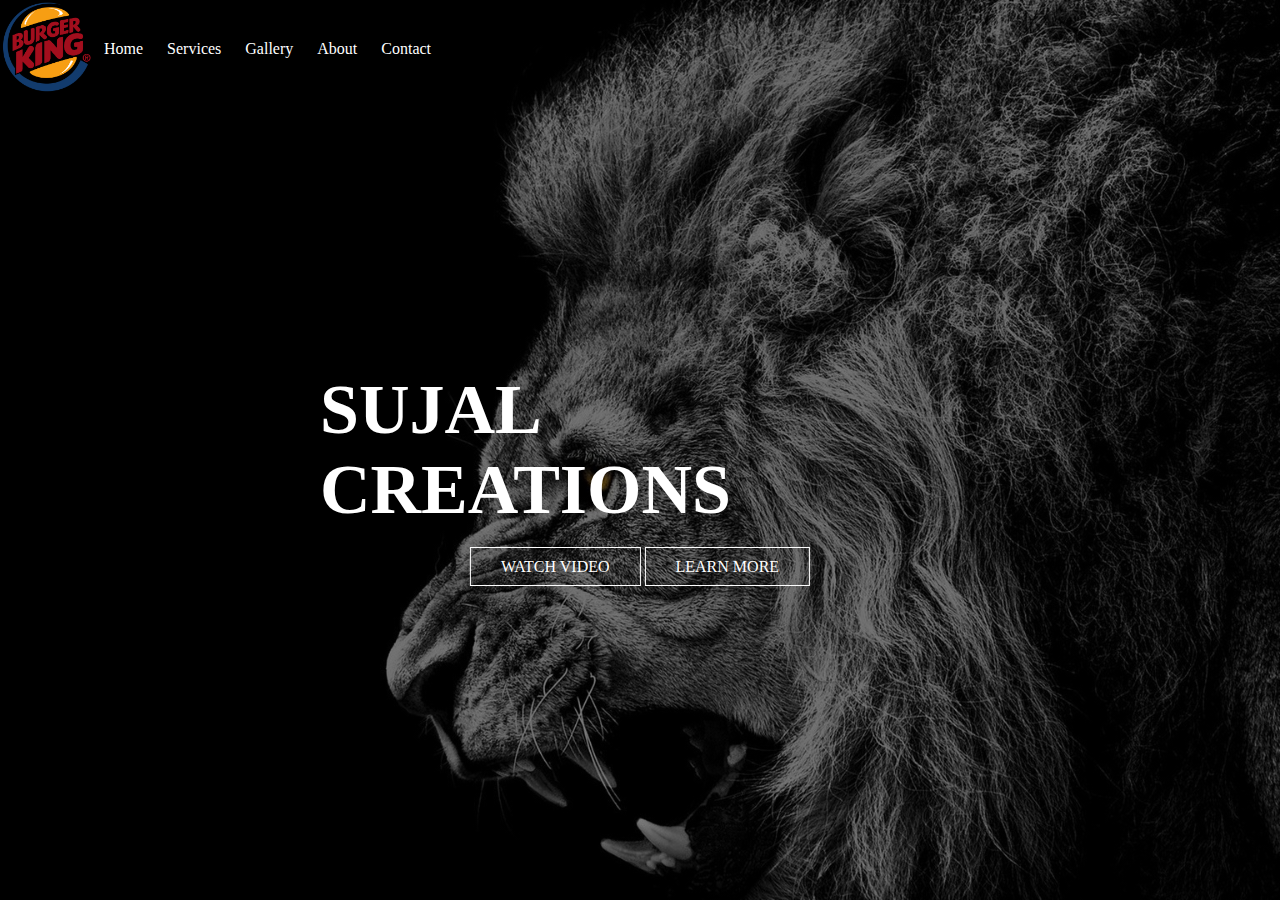
<file: index.html>
<!DOCTYPE html>
<html>
<head>
	<title> SUJAL CREATION </title>
	<link rel="stylesheet" type="text/css" href="style.css">
</head>
<body>
	<header>
		<table>
			<tr>
				<td><div class="main">
			<div>
				<img src="logo2.png">
			</div></td>
				<td>
					<div class="main">
					<ul>
						
				<li><a href="#">Home</a></li>
				<li><a href="#">Services</a></li>
				<li><a href="#">Gallery</a></li>
				<li><a href="#">About</a></li>
				<li><a href="#">Contact</a></li>
				</ul>
				</div>
		</td>
			</tr>
</table>
        
         <div>
         	<h1>SUJAL CREATIONS</h1>
         </div>
		
		<div class=a>
			<a class="b" href="#">WATCH VIDEO</a>
			<a class="b" href="#">LEARN MORE</a>
		</div>	
		
	</header>

</body>
</html>
</file>
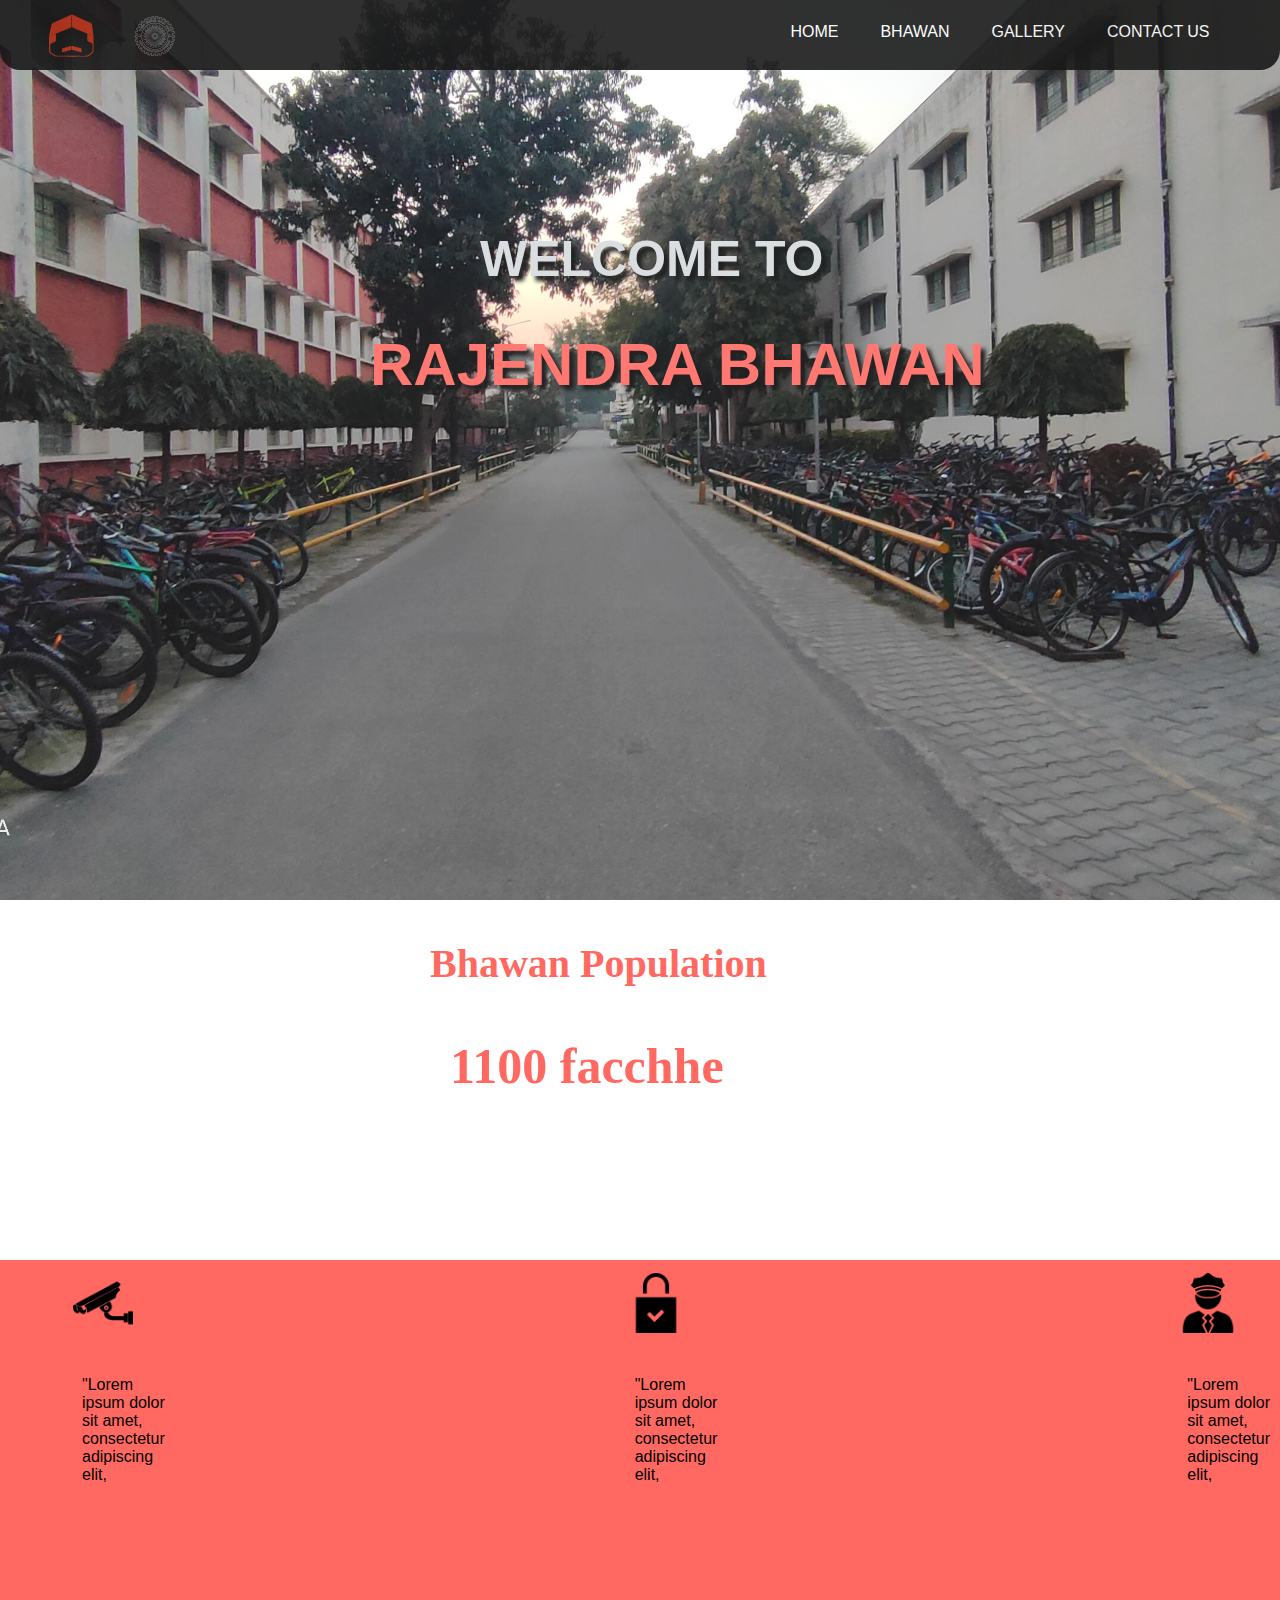
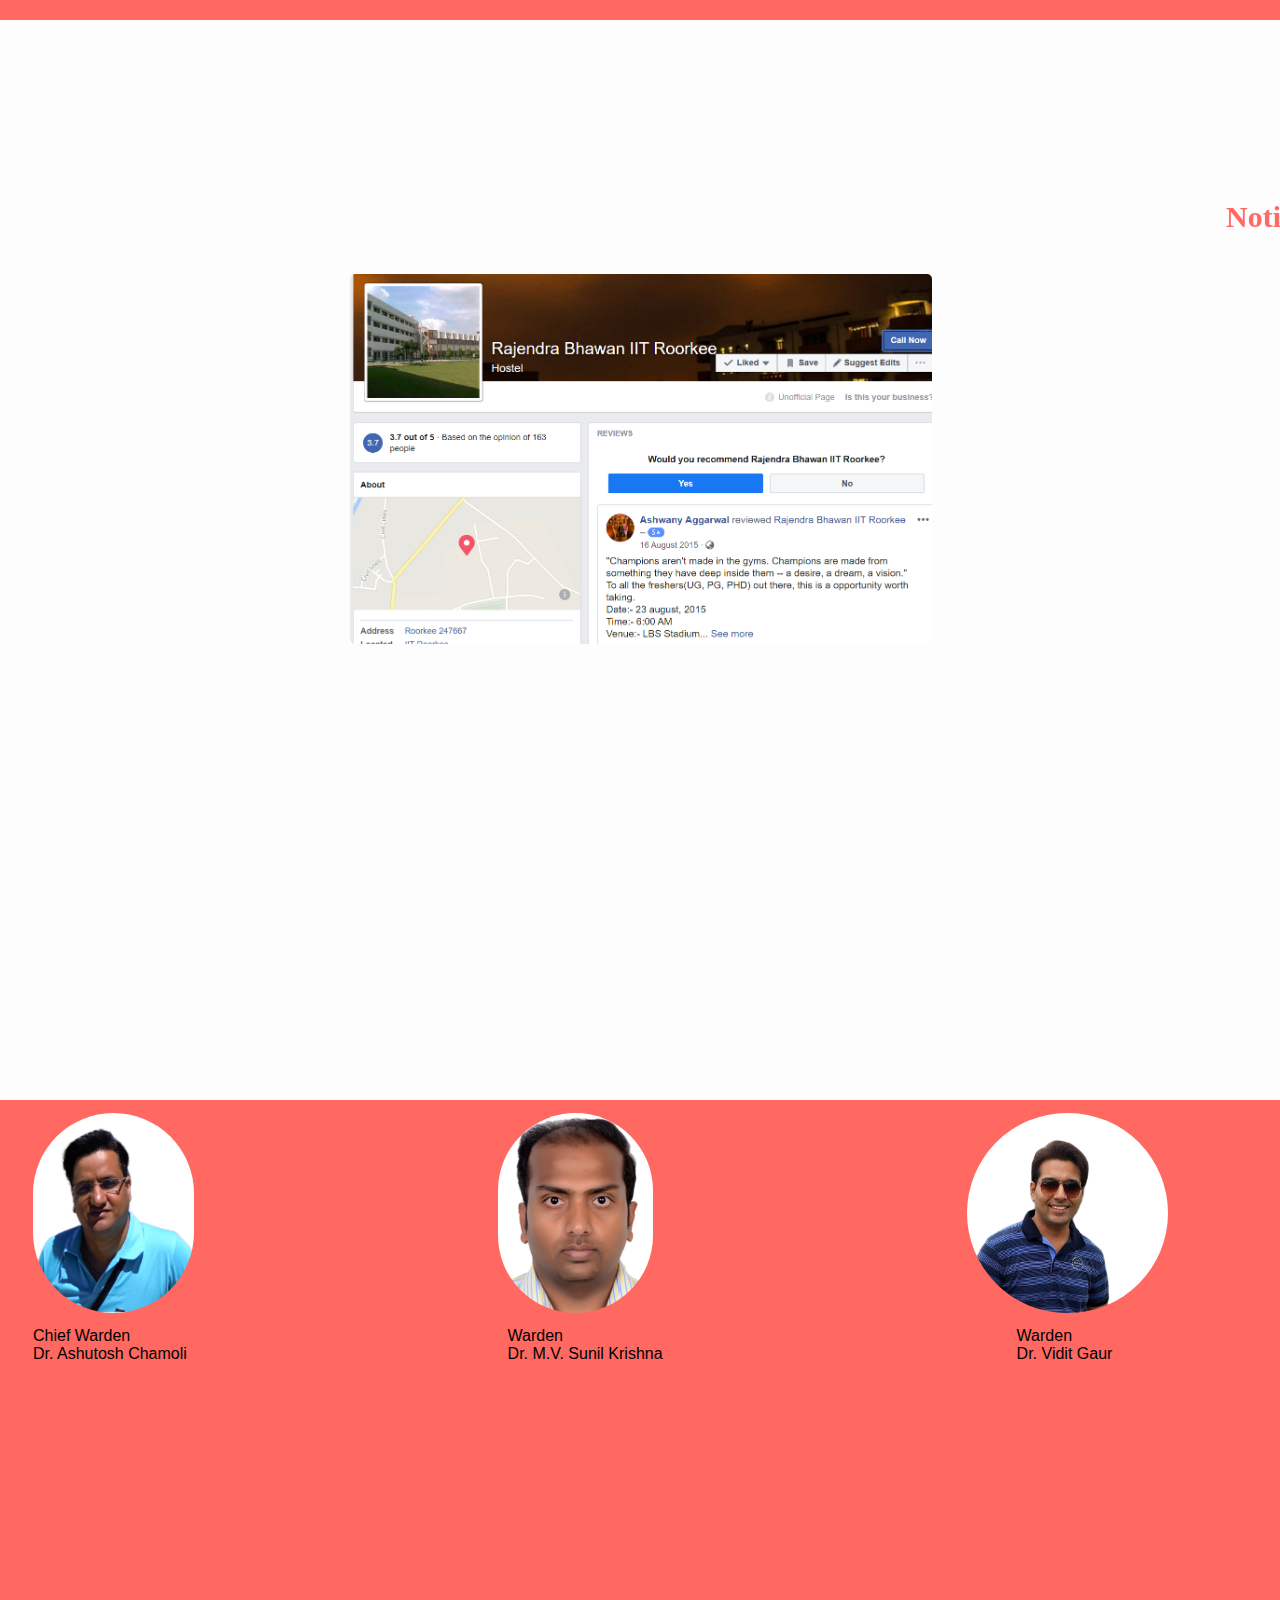
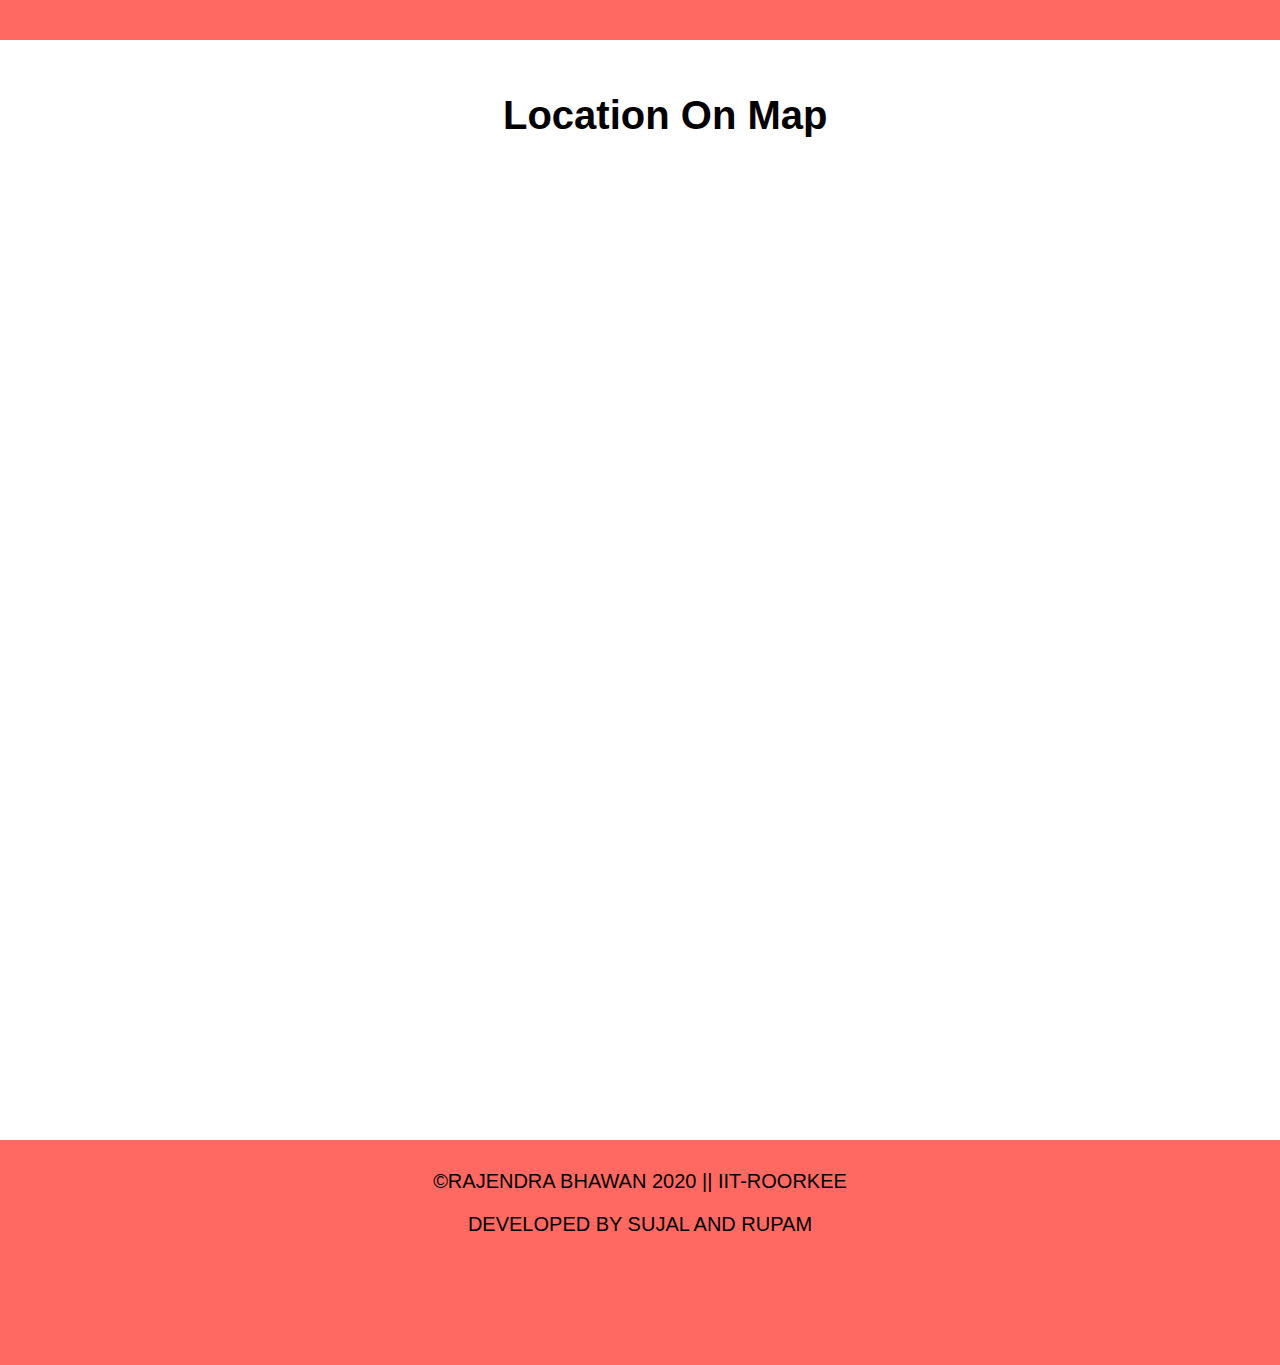
<file: rjb website/asus.html>
<html>
    <head>
      <meta charset="utf-8">
      <link rel="stylesheet" type="text/css" href="rjb.css">
    </head>


    <body>
       <div class="first">
       <div class="navbar">
		   <table>
			   <tr>
				   <td class="rjb">
					<img src="a8.png" class="logo">
				   </td>

				   <td class="iitr">
					<img src="IITR2.png" class="logo">

				   </td>

				   <td class="navi">
					<ul class="nav">
						<li><a href="#">Home</a></li>
						<li><a href="bhawan.html">Bhawan</a></li>
						<li><a href="#">Gallery</a></li>
						<li><a href="#">Contact us</a></li>
					</ul>
				   </td>
			   </tr>
		   </table>
		

       	
       
	   </div>

       <div>
		 <h2>WELCOME TO</h2>
		 <h1>RAJENDRA BHAWAN</h1>
	   </div>

	   </div>

	   <div class="second">
		   <div class="pop">
			   <p1>Bhawan Population</p1>
		   </div>

		   <div class="fac" >
			   <p>1100 facchhe</p>
		   </div>
           
	   </div>

	   <div class="third">
          <table>
			  <tr>
				  <td>
					  <img class="cc" src="cc.png">
				  </td>
				  <td>
					  <img class="bb" src="aa.png">
				  </td>
				  <td>
					  <img class="bb" src="bb.png">
				  </td>
			  </tr>

			  <tr>
				  <td class="fffff">
					"Lorem ipsum dolor sit amet, consectetur adipiscing elit, 
				  </td>
				  <td class="ggggg">
					"Lorem ipsum dolor sit amet, consectetur adipiscing elit, 
				  </td>
				  <td class="ggggg">
					"Lorem ipsum dolor sit amet, consectetur adipiscing elit, 
				  </td>
			  </tr>
		  </table>
	   </div>
	
	   <div class="forth">
		   
		   <div>
			   <marquee class="mar">Notifications</marquee>
		  
			   <div class="fb">
				   <img class="fb1" src="fb.png">
			   </div>
			   </div>
			   
	   </div>

	   <div class="fifth">
          <table>
			  <tr>
				  <td><img class="chamoli" src="chamoli.png"></td>
				  <td><img class="sunil" src="sunil.jpg"></td>
				  <td><img class="vidit" src="vidit.png"></td>
			  </tr>
			  <tr>
				<td><p class="ward1">Chief Warden<br>
					Dr. Ashutosh Chamoli</p></td>
				<td><p class="ward2">Warden<br>
					Dr. M.V. Sunil Krishna</p></td>
				<td><p class="ward3">Warden<br>
					Dr. Vidit Gaur</p></td>
			</tr>
		  </table>
	   </div>

	   <div class="sixth">

		<table>
			<tr>
				<td>
					<p class="loca">Location On Map
					</p>
				</td>
			</tr>
			<tr>
				<td>
					<iframe class="map" src="https://www.google.com/maps/embed?pb=!1m18!1m12!1m3!1d3459.772849177372!2d77.89237331428727!3d29.870824081945745!2m3!1f0!2f0!3f0!3m2!1i1024!2i768!4f13.1!3m3!1m2!1s0x390eb363568356e9%3A0x9f8dd3feb79563c0!2sRajendra%20Bhawan!5e0!3m2!1sen!2sin!4v1581353708071!5m2!1sen!2sin" width="700" height="450" frameborder="0" style="border:0;" allowfullscreen=""></iframe>
				</td>
			</tr>
		</table>
		  
	   </div>
 
	   <div class="seventh">
		<p class="cred">©RAJENDRA BHAWAN 2020 || IIT-ROORKEE</p>
		<p class="credit"> DEVELOPED BY SUJAL AND RUPAM</p>
	   </div>
		
    </body>
    
</html>
</file>
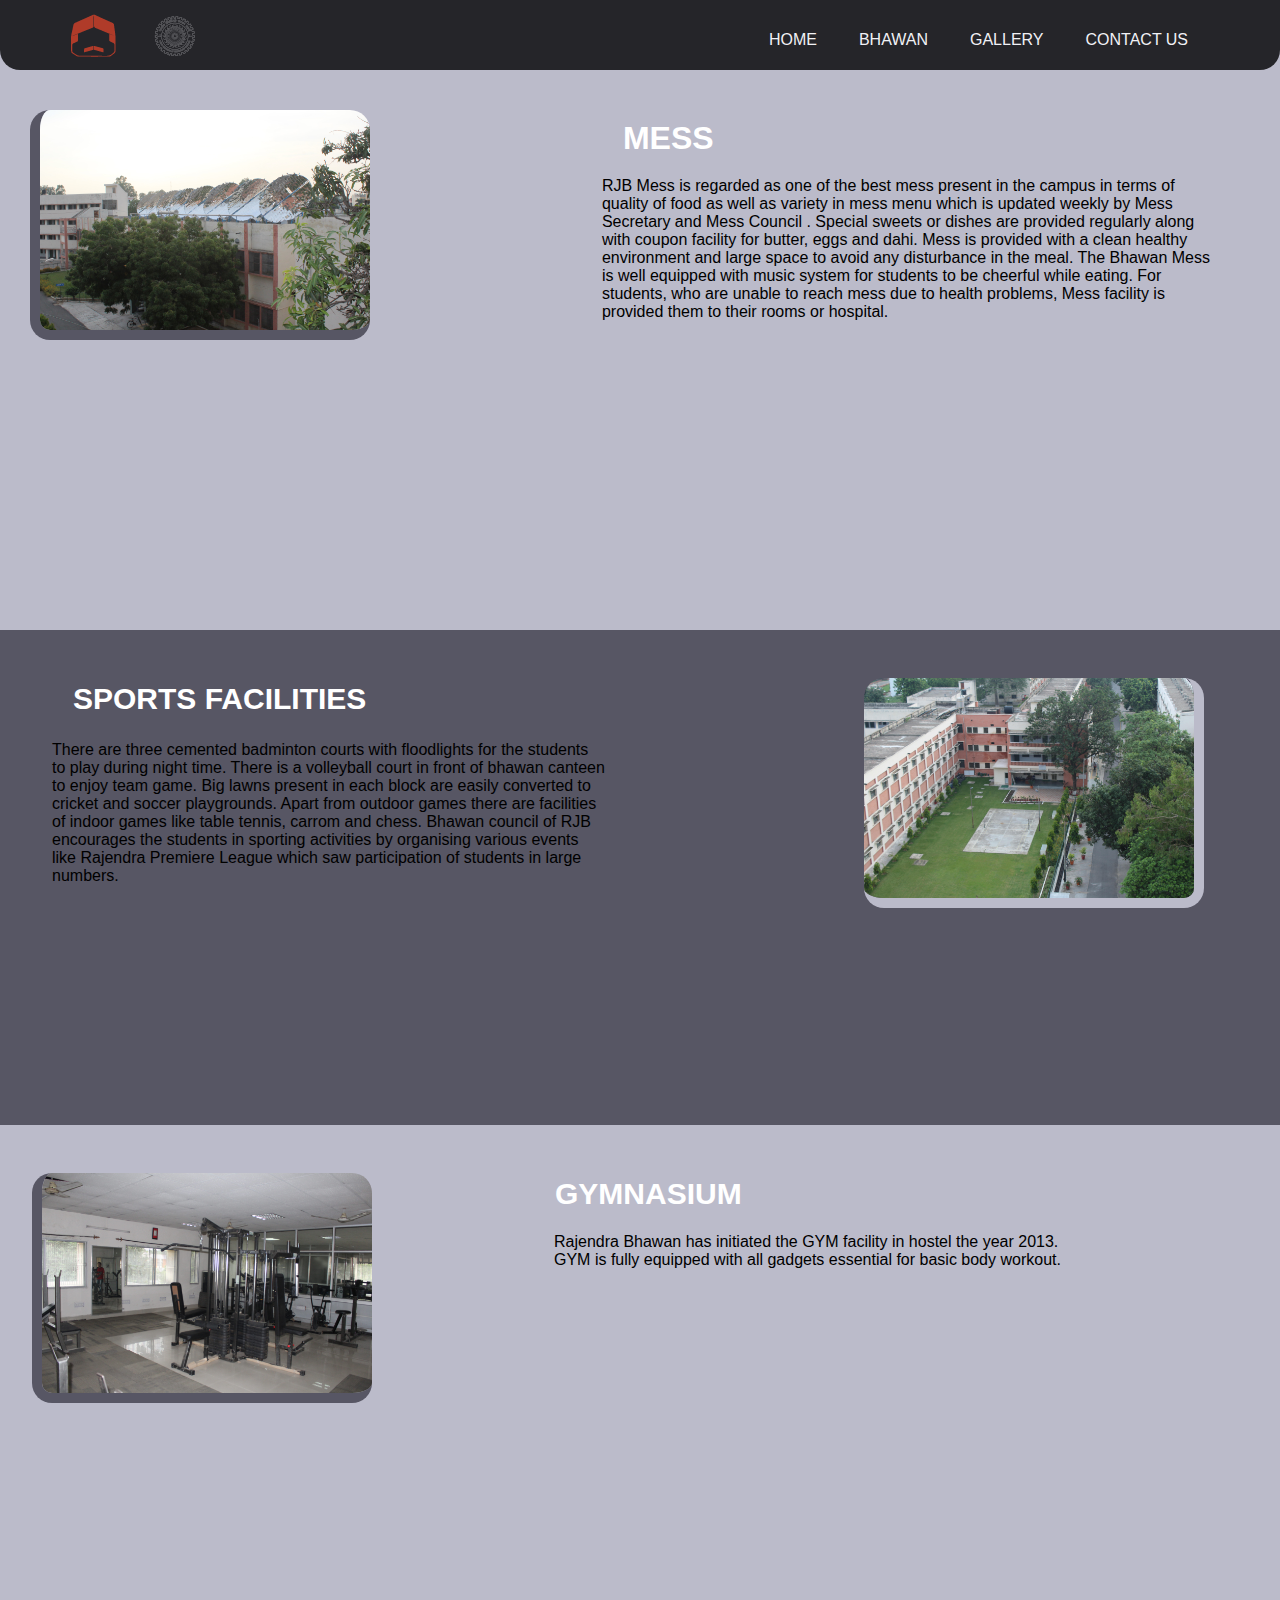
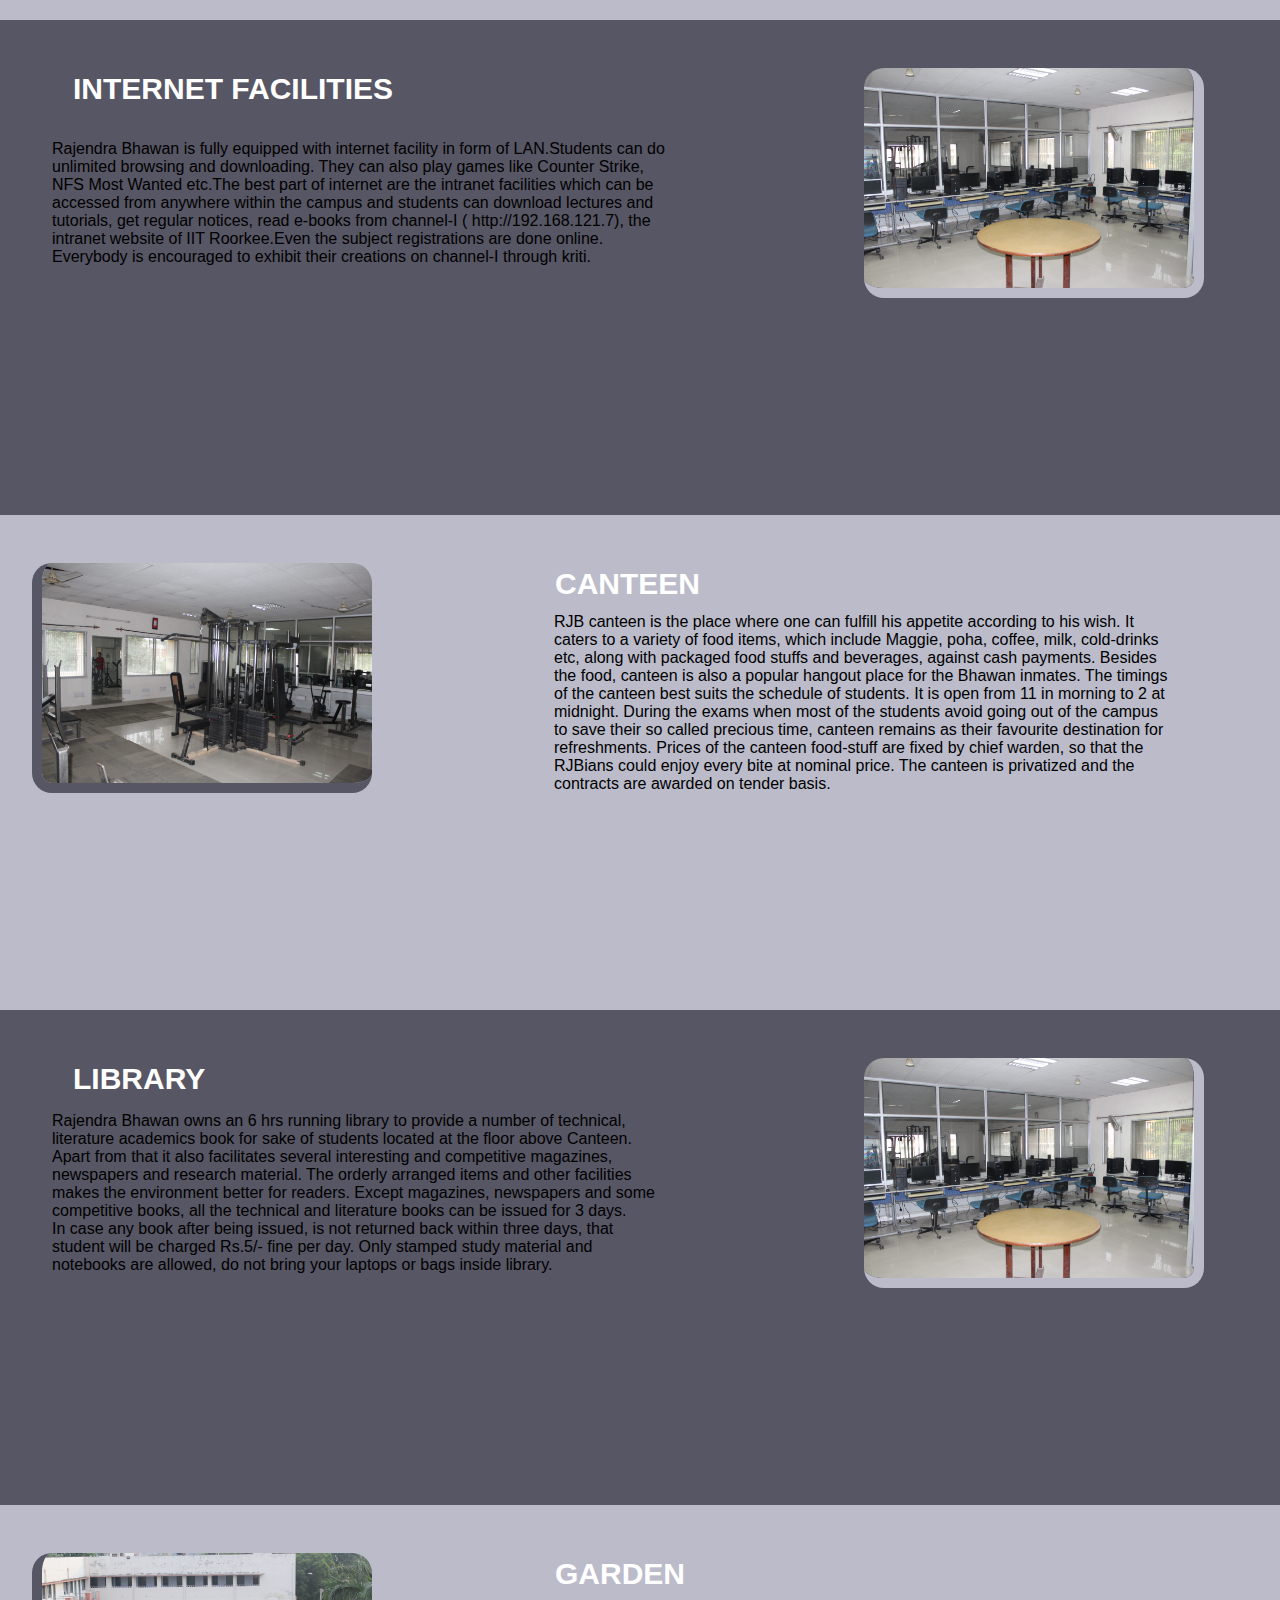
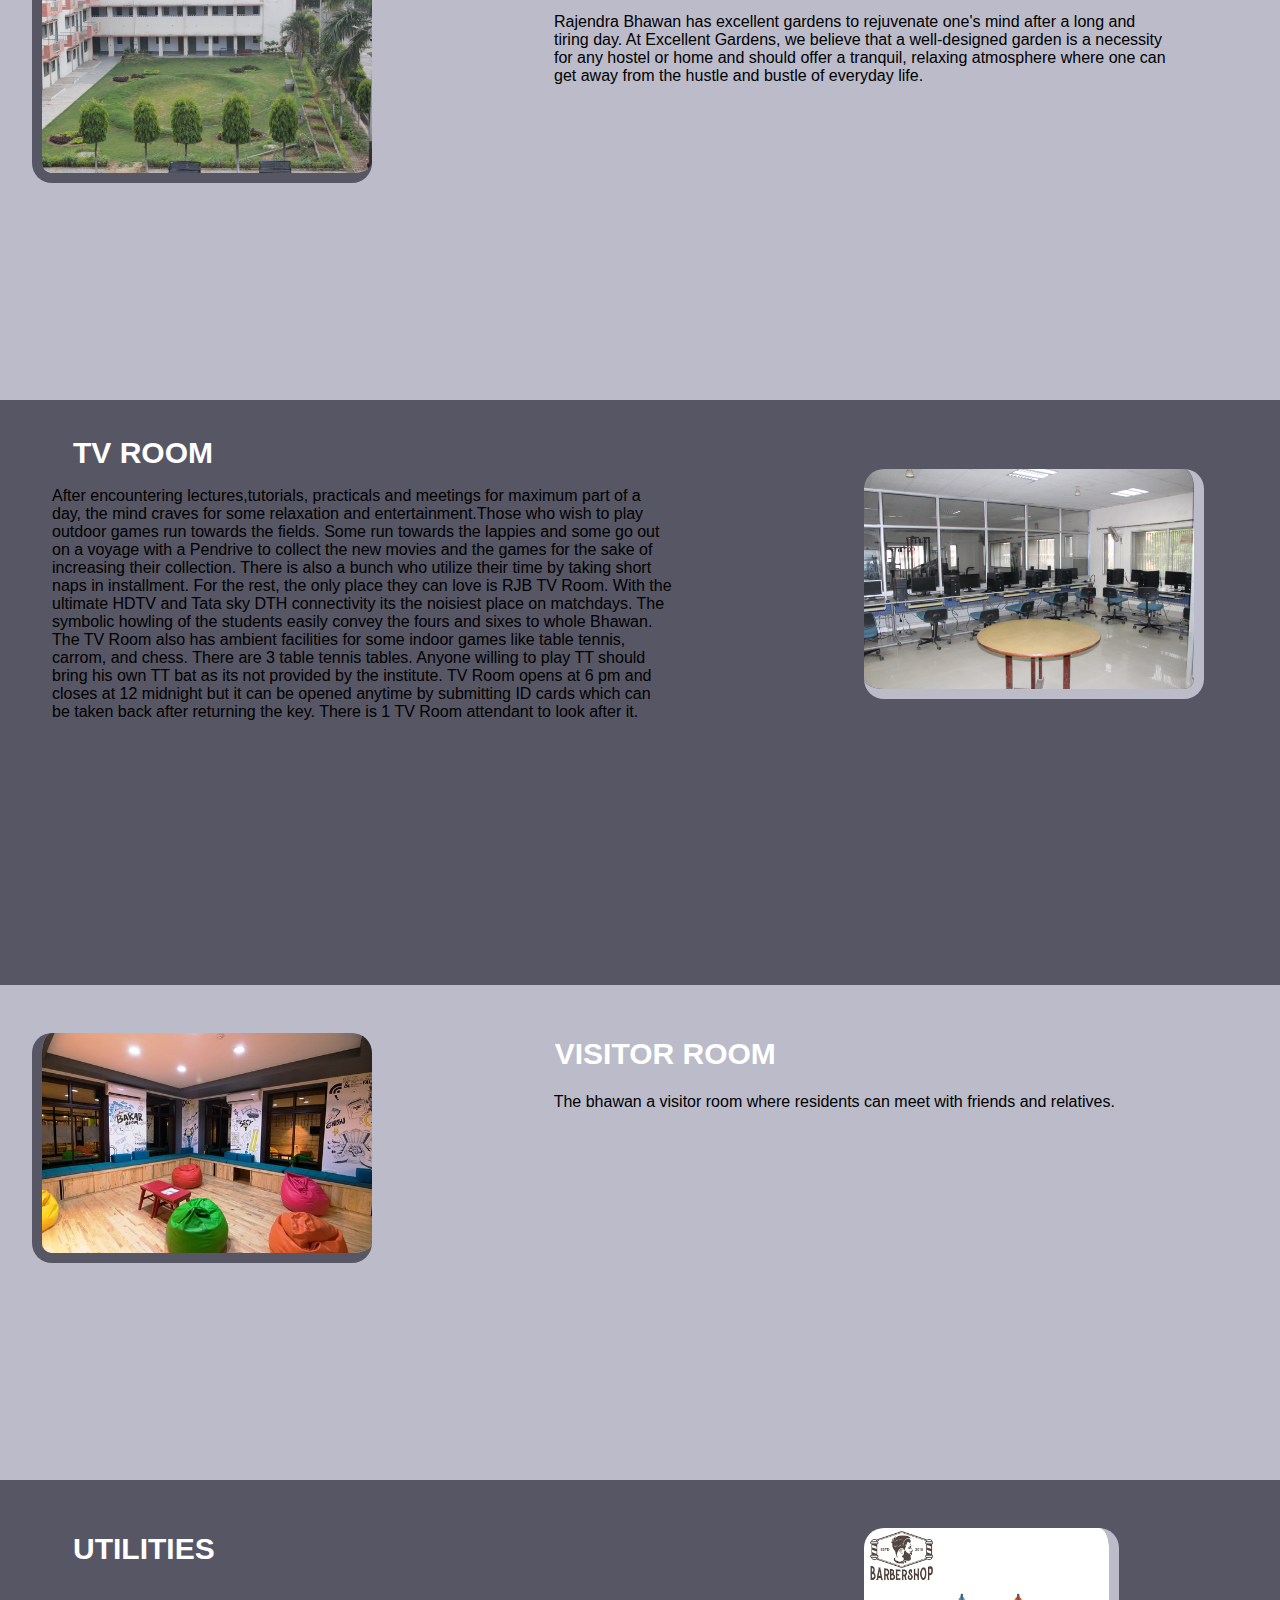
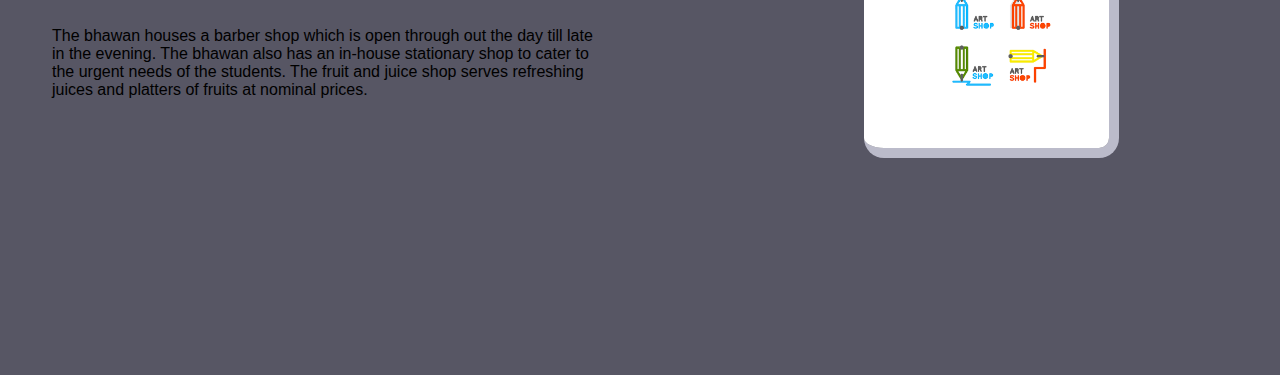
<file: rjb website/bhawan.html>
<html>
    <head>
       <link rel="stylesheet" type="text/css" href="bhawan.css">
    </head>

    <body>


        <div class="navbar">
            <table>
                <tr>
                    <td class="rjb">
                     <img src="a8.png" class="logo">
                    </td>
 
                    <td class="iitr">
                     <img src="IITR2.png" class="logo">
 
                    </td>
 
                    <td class="navi">
                     <ul class="nav">
                         <li><a href="asus.html">Home</a></li>
                         <li><a href="bhawan.html">Bhawan</a></li>
                         <li><a href="#">Gallery</a></li>
                         <li><a href="#">Contact us</a></li>
                     </ul>
                    </td>
                </tr>
            </table>
         
 </div>        
            



      <div class="first">
           <img class="s1" src="MESS.jfif">
           <div class="t1">
           <h1 ><a class="box1" href="#"> MESS </a></h1>    
           <p1 class="sujal"> 
            RJB Mess is regarded as one of the best mess present in the campus in terms of<br>
            quality of food as well as variety in mess menu which is updated weekly by Mess<br>
            Secretary and Mess Council . Special sweets or dishes are provided regularly along<br>
            with coupon facility for butter, eggs and dahi. Mess is provided with a clean healthy<br>
            environment and large space to avoid any disturbance in the meal. The Bhawan Mess<br>
            is well equipped with music system for students to be cheerful while eating. For<br>
            students, who are unable to reach mess due to health problems, Mess facility is<br>
             provided them to their rooms or hospital. </p1>
           </div>
      </div>


      <div class="second">
          
  <table border="0">
    <tr>
        <td>
            <h2><a href="#"> SPORTS FACILITIES</a></h2>
        </td>   
    </tr>
        <tr>
            <td class="para">
            <p2>
            There are three cemented badminton courts with floodlights for the students<br> 
            to play during night time. There is a volleyball court in front of bhawan canteen <br>  
            to enjoy team game. Big lawns present in each block are easily converted to <br>   
            
            cricket and soccer playgrounds. Apart from outdoor games there are facilities <br>   
            of indoor games like table tennis, carrom and chess. Bhawan council of RJB <br>   
            encourages the students in sporting activities by organising  various events  <br>   
           
            like Rajendra Premiere League which saw participation of students in large <br> numbers. 
                        
          </p2>
          </td>

          <td>
            <img class="s2" src="SPORTS.jfif">
          </td>
    </tr>
  </table>
      </div>       
          
         
    


      <div class="third">
       
        <table border="0">
            
            <tr>
                <td></td>
                <td><h3><a href="#">GYMNASIUM</a></h3></td>
            </tr> 
            
                <tr>

                    <td><img class="s3" src="gym.jfif"></td>
                    <td><p>Rajendra Bhawan has initiated the GYM facility in hostel the year 2013.<br>
                        GYM is fully equipped with all gadgets essential for basic body workout.</p></td>
                   
                   
            </tr>

          </table>

        <p1 class="sujal"></p1>
      </div>

    

   <div class="forth">
       

    <table border="0">
        <tr>
            <td>
                <h2><a href="#"> INTERNET FACILITIES</a></h2>
            </td>   
        </tr>
            <tr>
                <td class="para">
                <p2>
                    Rajendra Bhawan is fully equipped with internet facility in form of LAN.Students can do<br> 
                    unlimited browsing and downloading. They can also play games like Counter Strike, <br>  
                    NFS Most Wanted etc.The best part of internet are the intranet facilities which can be <br>   
                
                    accessed from anywhere within the campus and students can download lectures and <br>   
                    tutorials, get regular notices, read e-books from channel-I ( http://192.168.121.7), the <br>   
                    intranet website of IIT Roorkee.Even the subject registrations are done online. <br>   
               
                    Everybody is encouraged to exhibit their creations on channel-I through kriti. <br> 
                            
              </p2>
              </td>
    
              <td>
                <img class="s2" src="internet.jfif">
              </td>
        </tr>
      </table>

    <p1 class="sujal"></p1>
   </div>






   <div class="fifth">
       
    <table border="0">
            
        <tr>
            <td></td>
            <td><h3 class="head5"><a href="#">CANTEEN</a></h3></td>
        </tr> 
        
            <tr>

                <td><img class="s3" src="gym.jfif"></td>
                <td><p class="para5">
                    RJB canteen is the place where one can fulfill his appetite according to his wish. It<br>
                    caters to a variety of food items, which include Maggie, poha, coffee, milk, cold-drinks<br>
                    etc, along with packaged food stuffs and beverages, against cash payments. Besides<br>
                    the food, canteen is also a popular hangout place for the Bhawan inmates. The timings <br>
                    of the canteen best suits the schedule of students. It is open from 11 in morning to 2 at <br>
                    midnight. During the exams when most of the students avoid going out of the campus <br>
                    to save their so called precious time, canteen remains as their favourite destination for<br>
                    refreshments. Prices of the canteen food-stuff are fixed by chief warden, so that the  <br>
                    RJBians could enjoy every bite at nominal price. The canteen is privatized and the  <br>
                    contracts are awarded on tender basis.</p></td>
                    
                   
               
               
        </tr>

      </table>

    <p1 class="sujal"></p1>
   </div>






   <div class="sixth">
   
    
    <table border="0">
        <tr>
            <td>
                <h2><a href="#"> LIBRARY</a></h2>
            </td>   
        </tr>
            <tr>
                <td class="para">
                <p2 class="para6">
                    Rajendra Bhawan owns an 6 hrs running library to provide a number of technical,<br> 
                    literature academics book for sake of students located at the floor above Canteen. <br>  
                    Apart from that it also facilitates several interesting and competitive magazines, <br>   
                
                    newspapers and research material. The orderly arranged items and other facilities <br>   
                    makes the environment better for readers. Except magazines, newspapers and some <br>   
                    competitive books, all the technical and literature books can be issued for 3 days. <br>   
               
                    In case any book after being issued, is not returned back within three days, that <br> 
                    student will be charged Rs.5/- fine per day. Only stamped study material and  <br> 
                    notebooks are allowed, do not bring your laptops or bags inside library.<br> 
                                              
              </p2>
              </td>
    
              <td>
                <img class="s2" src="internet.jfif">
              </td>
        </tr>
      </table>


    <p1 class="sujal"></p1>
   </div>






   <div class="seventh">
   
    <table border="0">
            
        <tr>
            <td></td>
            <td><h3><a href="#">GARDEN</a></h3></td>
        </tr> 
        
            <tr>

                <td><img class="s3" src="garden.jfif"></td>
                <td><p>
                    Rajendra Bhawan has excellent gardens to rejuvenate one's mind after a long and<br>
                    tiring day. At Excellent Gardens, we believe that a well-designed garden is a necessity<br>
                    for any hostel or home and should offer a tranquil, relaxing atmosphere where one can<br>
                    get away from the hustle and bustle of everyday life.
                    </p></td>          
        </tr>

      </table>



    <p1 class="sujal"></p1>
   </div>






   <div class="eighth">
       
    <table border="0">
        <tr>
            <td>
                <h2 class="head8"><a  href="#">TV ROOM</a></h2>
            </td>   
        </tr>
            <tr>
                <td class="para">
                <p2 class="para8">
                    After encountering lectures,tutorials, practicals and meetings for maximum part of a<br>
                     day, the mind craves for some relaxation and entertainment.Those who wish to play<br>
                      outdoor games run towards the fields. Some run towards the lappies and some go out<br>
                       on a voyage with a Pendrive to collect the new movies and the games for the sake of<br>
                        increasing their collection. There is also a bunch who utilize their time by taking short<br>
                         naps in installment. For the rest, the only place they can love is RJB TV Room. With the<br>
                          ultimate HDTV and Tata sky DTH connectivity its the noisiest place on matchdays. The<br>
                           symbolic howling of the students easily convey the fours and sixes to whole Bhawan.<br>
                            The TV Room also has ambient facilities for some indoor games like table tennis,<br>
                             carrom, and chess. There are 3 table tennis tables. Anyone willing to play TT should<br>
                              bring his own TT bat as its not provided by the institute. TV Room opens at 6 pm and<br>
                               closes at 12 midnight but it can be opened anytime by submitting ID cards which can<br>
                                be taken back after returning the key. There is 1 TV Room attendant to look after it. 
                            
              </p2>
              </td>
    
              <td>
                <img class="s2" src="internet.jfif">
              </td>
        </tr>
      </table>


    <p1 class="sujal"></p1>
   </div>



   <div class="ninth">
       
    <table border="0">
            
        <tr>
            <td></td>
            <td><h3><a href="#">VISITOR ROOM</a></h3></td>
        </tr> 
        
            <tr>

                <td><img class="s3" src="visitor.jpg"></td>
                <td><p>The bhawan a visitor room where residents can meet with friends and relatives.

                    </p></td>
               
               
        </tr>

      </table>

    <p1 class="sujal"></p1>
   </div>



   <div class="tenth">
    <table border="0">
        <tr>
            <td>
                <h2><a href="#">UTILITIES</a></h2>
            </td>   
        </tr>
            <tr>
                <td class="para">
                <p2>
                    The bhawan houses a barber shop which is open through out the day till late <br> 
                    in the evening. The bhawan also has an in-house stationary shop to cater to  <br>  
                    the urgent needs of the students. The fruit and juice shop serves refreshing <br>
                    juices and platters of fruits at nominal prices. 
                  
               
                            
              </p2>
              </td>
    
              <td>
                <img class="s2" src="util.png">
              </td>
        </tr>
      </table>
    
   </div>










    </body>
</html>
</file>
<file: style.css>
*{margin: 0;
padding: 0;
font-family: century gothic; }

header{background-image:linear-gradient(rgba(0,0,0,0.5),rgba(0,0,0,0.5)),url(12345.jpg);
       height: 100vh;
       background-size: cover;
       background-position: center;}

ul{
	list-style-type: none;
	
}       

ul li{
    display: inline-block;
    
}

ul li a{
	text-decoration: none;
	color:#fff;
	padding: 10px;
	transition: 0.66s ease;
}

img{
	color:#fff;
	width: 90px;
	height: auto;

}

ul li a:hover{
	background-color: #fff;
	color: #000;
	border-radius: 10px;
}

h1{
	color:white;
	position: absolute;
	top: 50%;
	left: 50%;
	transform: translate(-50%,-50%);
	font-size: 70px;	
}

.a{color:white;
	position: absolute;
	top: 63%;
	left: 50%;
	transform: translate(-50%,-50%);
}

.b{
	border: 1px solid #fff;
	padding: 10px 30px;
	color: #fff;
	text-decoration: none;
	transition: 0.6s  ease;
}

.b:hover{background-color: #fff;
	color: #000;
	border-radius: 10px;}
</file>
<file: rjb website/rjb.css>
body{
	margin: 0;
	padding: 0;
	font-family: sans-serif;
}

.navbar{
	position: fixed;
	display: flex;
	justify-content: center;
	align-items: center;
	flex-direction: row;
	flex-wrap: wrap;
	background-color: rgb(0, 0, 0);
	width: 100%;
	height: 70px;
	z-index: 1;
	opacity: .9;
	border-bottom-left-radius: 20px;
	border-bottom-right-radius: 20px;


}

.nav{
	display: flex;
	justify-content: right;
	list-style: none;
	
	

}

.logo{
	
}

.nav li{
	text-decoration: none;
	
}

a{
	margin: 15px;
	color: rgb(255, 255, 255);
	text-decoration: none;
	text-transform: uppercase;
	text-decoration: none;
	padding: 6px;
	
	

}

a:hover{
	color: #f31f08;
	
	border-bottom: 2px solid  #e74c3c ;
	
	
	

}

.first{
	height: 100vh;
	background-image: url(bg.jpg);
	background-repeat: no-repeat;
	background-size: cover;
	background-position: center;
	opacity: .9;
}

h2{
	padding-left: 480px;
	padding-top: 230px;
	font-size: 50px;
	font-style: poppins;
	text-shadow: 5px 5px 4px rgb(8, 8, 8);
	color: #d7dbdd;
}

h1{
	padding-left: 370px;
	font-size: 60px;
	font-style: poppins;
	text-shadow: 5px 5px 4px rgb(8, 8, 8);	
	color: #ff6961;

}

.navi{
	padding-left: 550px;
	padding-top: 10px;
}


.second{
	height: 40vh;
	background-color: rgb(255, 255, 255);
}

.pop{
	padding-left: 430px;
	padding-top: 40px;
	font-size: 40px;
	font-family: poppins;
	font-style: bold;
	font-weight: bolder;
	color: #ff6961;
}


.fac{
	font-size: 50px;
	padding-left: 450px;
	font-style: bold;
	font-weight: bolder;
	font-family: poppins;
	color: #ff6961;
	padding-top: -30px;
}


.third{
	height: 40vh;
	background-color:#ff6961;

}

.bb{
	height: 60px;
	width: auto;
	padding-left: 450px;
	padding-top: 10px;
}

.cc{
	height: 60px;
	width: auto;
	padding-left: 70px;
	padding-top: 10px;
}

.fffff{
	padding-left: 80px;
	padding-top: 40px;
}

.ggggg{
	padding-left: 460px;
	padding-top: 40px;
}


.forth{
	height: 120vh;
	background-color: rgb(253, 253, 253);
}

.mar{
	font-size: 30px;
	padding-top: 180px;
	font-family: poppins;
	color: #ff6961;
	font-weight: bolder;
}

.fb1{
  height: 370px;
  width: auto;
  border-radius: 5px;
 
}



.fb{
	margin-top:40px;
	margin-left: 350px;
}

.fifth{
	height: 60vh;
	background-color: #ff6961;
}

.chamoli{
	height: 200px;
	width: auto;
	border-radius: 100px;
	margin-left: 30px;
	margin-top: 10px;
}
.vidit{
	height: 200px;
	width: auto;
	border-radius: 100px;
	margin-top: 10px;
	margin-left: 300px;
}
.sunil{
	height: 200px;
	width: auto;
	border-radius: 100px;
	margin-left: 300px;
	margin-top: 10px;
}

.ward1{
	 margin-left: 30px;
	 margin-top: 10px;
}

.ward2{
	margin-left: 310px;
	margin-top: 10px;
}

.ward3{
	margin-left: 350px;
	margin-top: 10px;
}

.sixth{
	height: 120vh;
	background-color: rgb(255, 255, 255);
}

.map{
	padding-left: 300px;
	padding-top: 80px;
}

.loca{
	font-size: 40px;
	font-family: sans-serif;
	font-weight: bold;
	padding-left: 500px;
	padding-top: 50px;
}

.seventh{
	height: 25vh;
	background-color: #ff6961;
}

.cred{
	font-size: 20px;
	text-align: center;
	padding-top: 30px;
}

.credit{
	font-size: 20px;
	text-align: center;

}
}
</file>
<file: rjb website/bhawan.css>
*{
    margin: 0;
    padding: 0;
    font-family: sans-serif;
}

.navbar{
	position: fixed;
	display: flex;
	justify-content: center;
	align-items: center;
	flex-direction: row;
	flex-wrap: wrap;
	background-color: rgb(0, 0, 0);
	width: 100%;
	height: 70px;
	z-index: 1;
	opacity: .8;
	border-bottom-left-radius: 20px;
	border-bottom-right-radius: 20px;


}

.nav{
	display: flex;
	justify-content: right;
	list-style: none;
	margin-right: %;
	

}

.logo{
	
}

.nav li{
	text-decoration: none;
	
}

a{
	margin: 15px;
	color: rgb(255, 255, 255);
	text-decoration: none;
	text-transform: uppercase;
	text-decoration: none;
	padding: 6px;
	
	

}

a:hover{
	color: #f31f08;
	
	border-bottom: 2px solid  #e74c3c ;
	
	
	

}

.navi{
	padding-left: 550px;
	padding-top: 10px;
}
.first{
    height: 70vh;
    background-color: rgb(187, 187, 202);
    
}

.s1{
    height: 220px;
    width: auto;
    border-radius: 20px;
    border-bottom: 10px solid rgb(87, 86, 100);
    border-left: 10px solid rgb(87, 86, 100);
    margin-top: 110px;
    margin-left: 30px;
}

p1{
    font-size: 16px;
    
}

.t1{
    float: right;
    margin-right: 70px;
    margin-top: 120px;
    font-family: sans-serif;
}
h1{
    font-family: sans-serif;
    padding-bottom: 20px;
    color: black;

}

.second{
    height: 55vh;
    background-color: rgb(87, 86, 100);
    
}

.s2{
    height: 220px;
    width: auto;
    border-radius: 20px;
    
    margin-left: 110px;
    margin-top: -40px;
    border-bottom: 10px solid rgb(187, 187, 202);
    border-right:  10px solid rgb(187, 187, 202);
}
   
p2{
    font-size:16px;
    font-family: sans-serif;
    
   
    
}

.para{
    width: 700px;
    padding-left: 50px;

}


h2{
    margin-left: 50px;
    margin-top: 50px;
    font-family: sans-serif;
    font-size: 30px;
}

.third{
    height: 55vh;
    background-color: rgb(187, 187, 202);
}

.s3{
    height: 220px;
    width: auto;
    border-radius: 20px;
    border-bottom: 10px solid rgb(87, 86, 100);
    border-left: 10px solid rgb(87, 86, 100);
    margin: 30px;
    margin-top: -40px;
}

p{
    margin-left: 150px;
    margin-top: -90px;
}

h3{
    font-size: 30px;
    margin-left: 130px;
    margin-top: 50px;
}

.forth{
    height: 55vh;
    background-color: rgb(87, 86, 100);
}

.fifth{
    height: 55vh;
    background-color: rgb(187, 187, 202);
}

.para5{
    padding-top: 70px;
}


.sixth{
    height: 55vh;
    background-color: rgb(87, 86, 100);
}

.para6{
   ma-top: 30px;
}

.seventh{
    height: 55vh;
    background-color: rgb(187, 187, 202);
}

.eighth{
    height: 65vh;
    background-color: rgb(87, 86, 100);
}

.head8{
  margin-top: 34px;
   padding-bottom: 15px;
}

.ninth{
    height: 55vh;
    background-color: rgb(187, 187, 202);
}

.tenth{
    height: 55vh;
    background-color: rgb(87, 86, 100);
}
</file>
